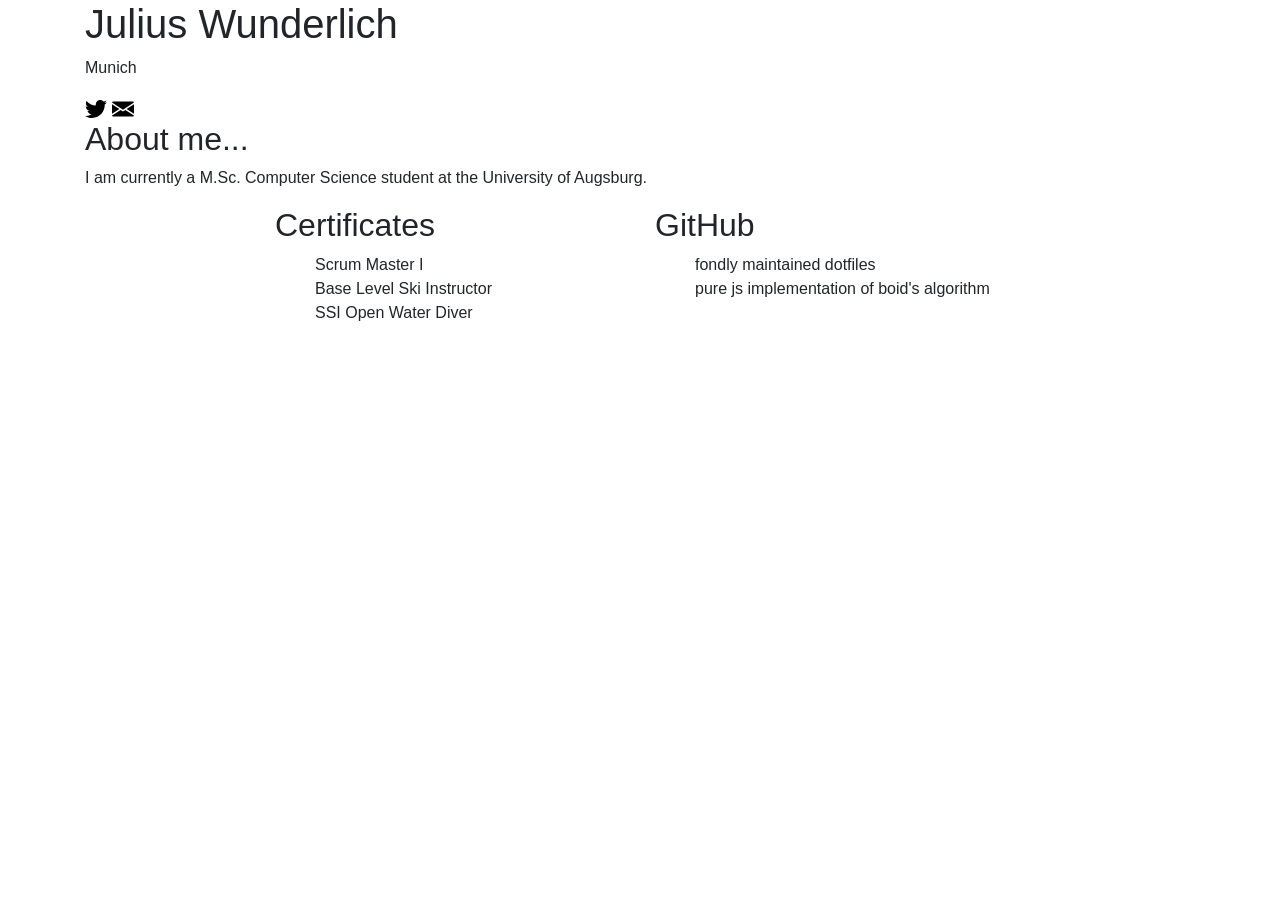
<file: index.html>
<!DOCTYPE html>
<html lang="en">
<head>
    <meta charset="UTF-8">
    <meta name="viewport" content="width=device-width, initial-scale=1, shrink-to-fit=no">
    <link rel="stylesheet" href="https://stackpath.bootstrapcdn.com/bootstrap/4.3.1/css/bootstrap.min.css" integrity="sha384-ggOyR0iXCbMQv3Xipma34MD+dH/1fQ784/j6cY/iJTQUOhcWr7x9JvoRxT2MZw1T" crossorigin="anonymous">
    <link rel="stylesheet" href="lib/style.css">
    <title>home@juliuswunderlich</title>
</head>
<body>
  <header>
    <div class="container">
      <div id="header-content">
          <h1>Julius Wunderlich</h1>
          <p>Munich<p>
      </div>
      <div class="row" id="contacts">
        <div class="col-sm">
          <a href="https://twitter.com/wunderj1" id="twitter">
            <img src="assets/twitter.svg" id="twitter-svg">
          </a>
          <a href="mailto:julius.wunderlich@web.de" id="email">
            <img src="assets/email.svg" id="email-svg">
          </a>
        </div>
    </div>
  </header>

  <div class="container" id="description">
    <h2>About me...</h2>
    <p>
      I am currently a M.Sc. Computer Science student at the University of Augsburg.
    </p>
  </div>
  
  <div class="container" id="content">
    <div class="row justify-content-center">
      <section class="col-4" id="certificates">
        <h2>Certificates</h2>
        <ul>
          <li>Scrum Master I</li>
          <li>Base Level Ski Instructor</li>
          <li>SSI Open Water Diver</li>
        </ul>
      </section>
      <section class="col-4" id="github">
        <h2>GitHub</h2>
        <ul>
          <li>fondly maintained dotfiles</li>
          <li>pure js implementation of boid's algorithm</li>
        </ul>
      </section>

    </div>
  </div>




  <script src="https://code.jquery.com/jquery-3.3.1.slim.min.js" integrity="sha384-q8i/X+965DzO0rT7abK41JStQIAqVgRVzpbzo5smXKp4YfRvH+8abtTE1Pi6jizo" crossorigin="anonymous"></script>
  <script src="https://cdnjs.cloudflare.com/ajax/libs/popper.js/1.14.7/umd/popper.min.js" integrity="sha384-UO2eT0CpHqdSJQ6hJty5KVphtPhzWj9WO1clHTMGa3JDZwrnQq4sF86dIHNDz0W1" crossorigin="anonymous"></script>
  <script src="https://stackpath.bootstrapcdn.com/bootstrap/4.3.1/js/bootstrap.min.js" integrity="sha384-JjSmVgyd0p3pXB1rRibZUAYoIIy6OrQ6VrjIEaFf/nJGzIxFDsf4x0xIM+B07jRM" crossorigin="anonymous"></script>
</body>
</html>
</file>
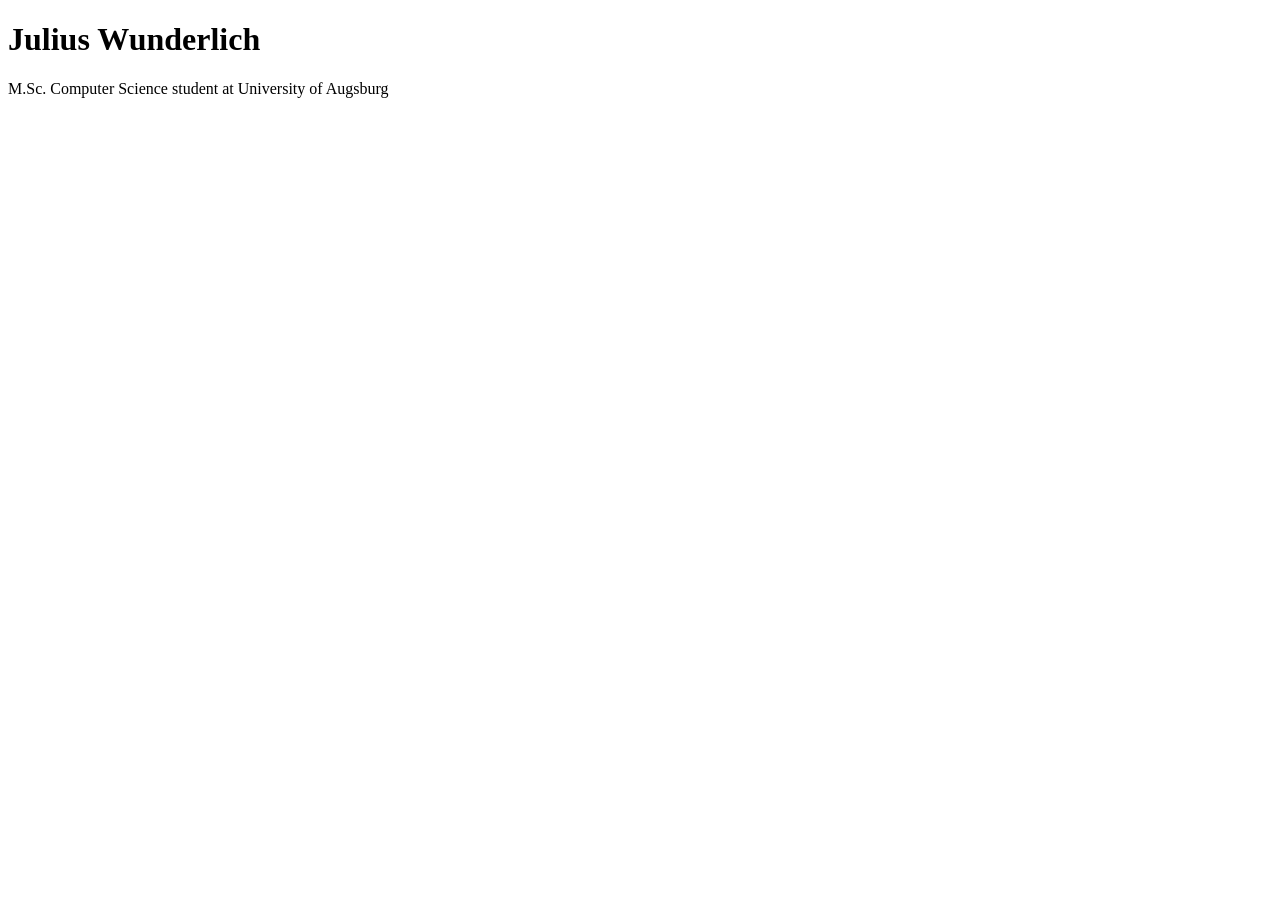
<file: main.html>
<!DOCTYPE html>
<html lang="en">
<head>
    <meta charset="UTF-8">
    <meta name="viewport" content="width=device-width, initial-scale=1.0">
    <title>home@juliuswunderlich</title>
</head>
<body>
    <div class="name-frame">
        <h1>Julius Wunderlich</h1>
    </div>
    <div class="subtext">
        <p>M.Sc. Computer Science student at University of Augsburg</p>
    </div>
    <div class="links">
    </div>
</body>
</html>
</file>
<file: lib/style.css>
#twitter-svg {
    width: 2%;
}

#email-svg {
    width: 2%;
}

ul {
    list-style-type: none;
}
</file>
